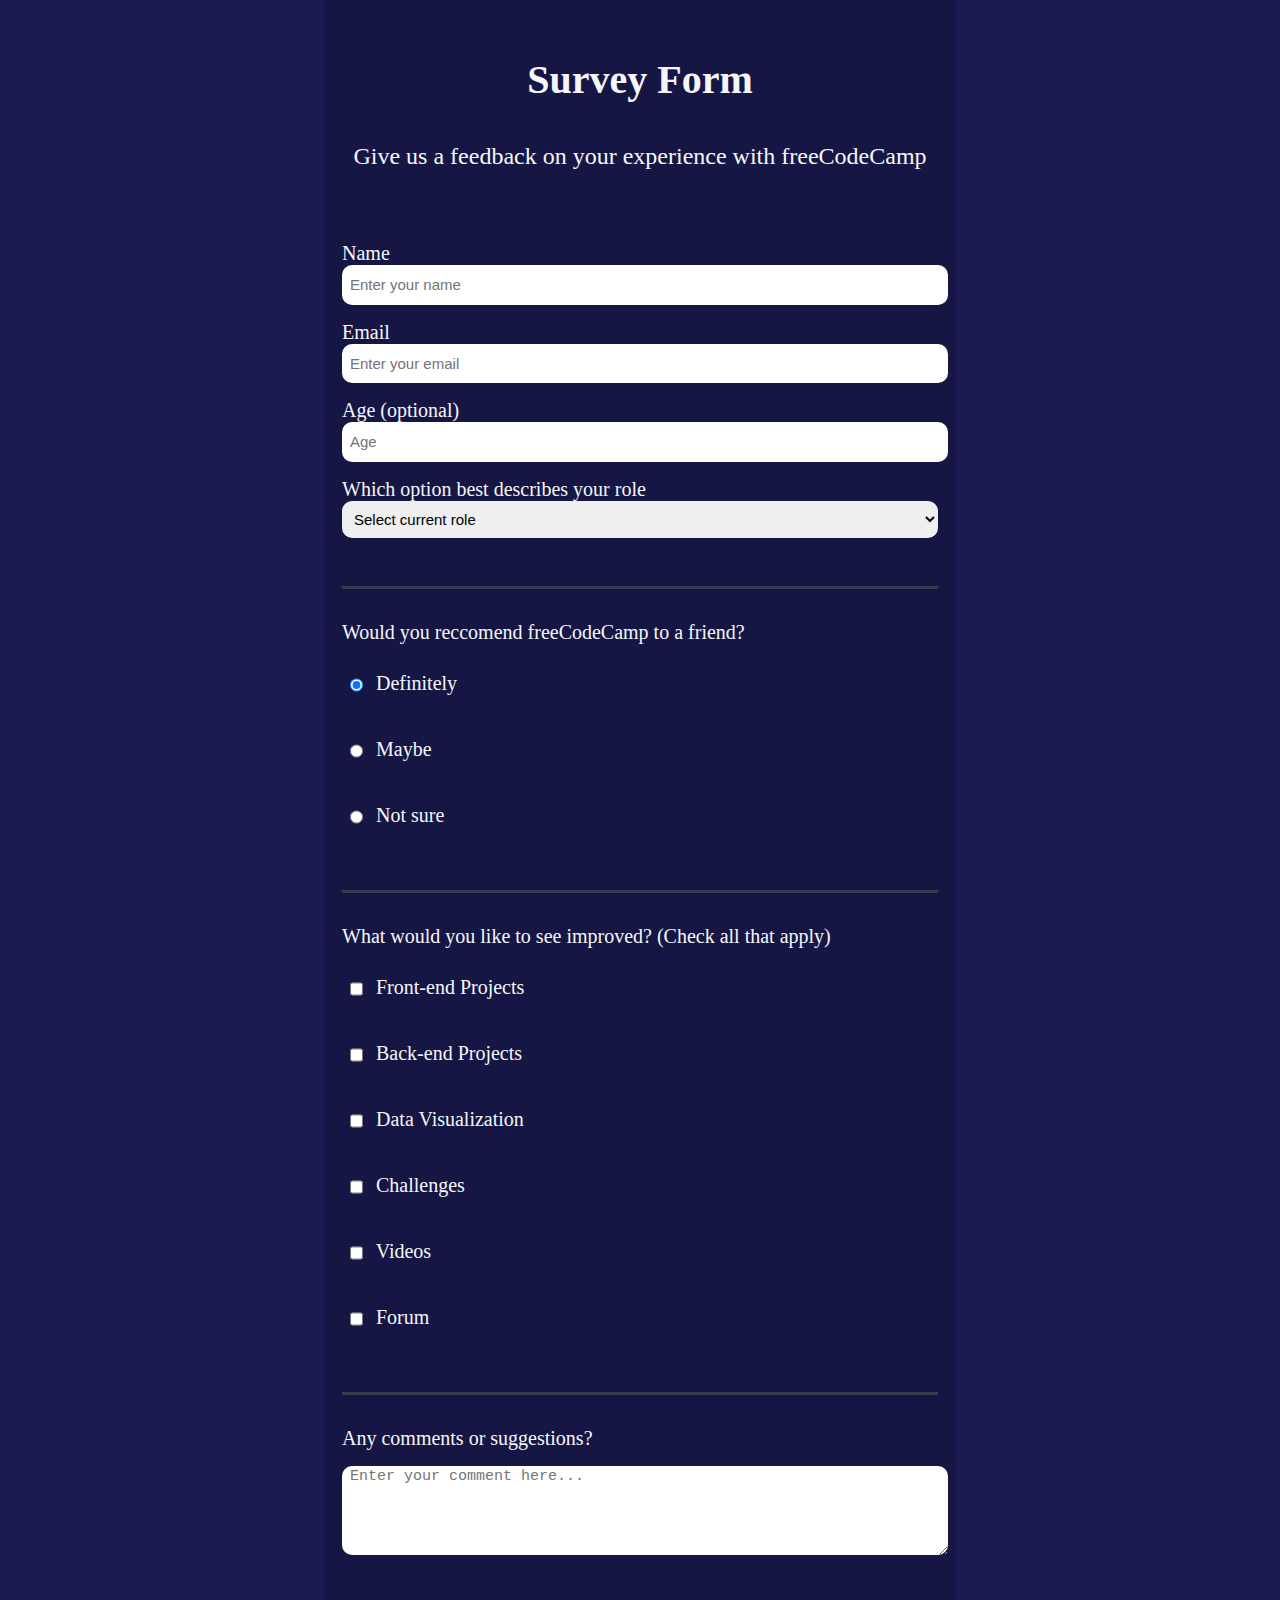
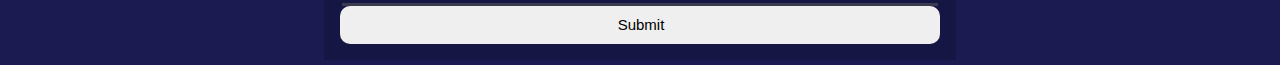
<file: index.html>
<!DOCTYPE html>
<html lang="en">
  <head>
    <meta charset="utf-8" />
    <meta name="viewport" content="width=device-width, initial-scale=1.0" />
    <meta name="description" content="Survey form for freeCodeCamp experience.">
    <title>Survey Form</title>
    <link rel="stylesheet" href="styles.css"/>
  </head>
  <body>
    <div>
      <h1 id="title">Survey Form</h1>
      <p id="description">Give us a feedback on your experience with freeCodeCamp</p>
      <form id="survey-form" method="get" action="final.html">
        <fieldset>
          <label id="name-label" for="name">Name
            <input id="name" name="name-label" type="text" placeholder="Enter your name" required>
          </label>
          <label id="email-label" for="email">Email
            <input id="email" name="email-label" type="email" placeholder="Enter your email" required>
          </label>
          <label for="number" id="number-label">Age (optional)
            <input id="number" name="number-label" type="number" min="17" max="120" placeholder="Age">
          </label>
          <label for="dropdown">Which option best describes your role
            <select id="dropdown" name="dropdown">
              <option value="">Select current role</option>
              <option value="1">Student</option>
              <option value="2">Full-time job</option>
              <option value="3">Full-time learner</option>
              <option value="4">Other</option>
            </select>
          </label>
        </fieldset>
        <fieldset>Would you reccomend freeCodeCamp to a friend?
          <label for="definitely">
            <input class="inline" checked value="definitely" id="definitely" name="recommend" type="radio"> Definitely
          </label>
          <label for="maybe">
            <input class="inline" value="maybe" type="radio" id="maybe" name="recommend"> Maybe
          </label>
          <label for="not-sure">
            <input class="inline" value="not-sure" id="not-sure" type="radio" name="recommend"> Not sure
          </label>
        </fieldset>
        <fieldset>
          What would you like to see improved? (Check all that apply)
          <label>
            <input class="inline" type="checkbox" value="front-end"> Front-end Projects
          </label>
          <label>
            <input class="inline" type="checkbox" value="back-end"> Back-end Projects
          </label>
          <label>
            <input class="inline" type="checkbox" value="data"> Data Visualization
          </label>
          <label>
            <input class="inline" type="checkbox" value="challenges"> Challenges
          </label>
          <label>
            <input class="inline" type="checkbox" value="videos"> Videos
          </label>
          <label>
            <input class="inline" type="checkbox" value="forum"> Forum
          </label>
        </fieldset>
        <fieldset>Any comments or suggestions?
          <label for="comments">
            <textarea placeholder="Enter your comment here..." id="comments" name="comments" rows="5" cols="50"></textarea>
          </label>
        </fieldset>
        <input id="submit" type="submit" value="Submit">
        <!-- <a href="final.html"><button>Submit</button></a> -->
      </form>
    </div>
  </body>
  <!-- <script src="app.js"></script> -->
</html>
</file>
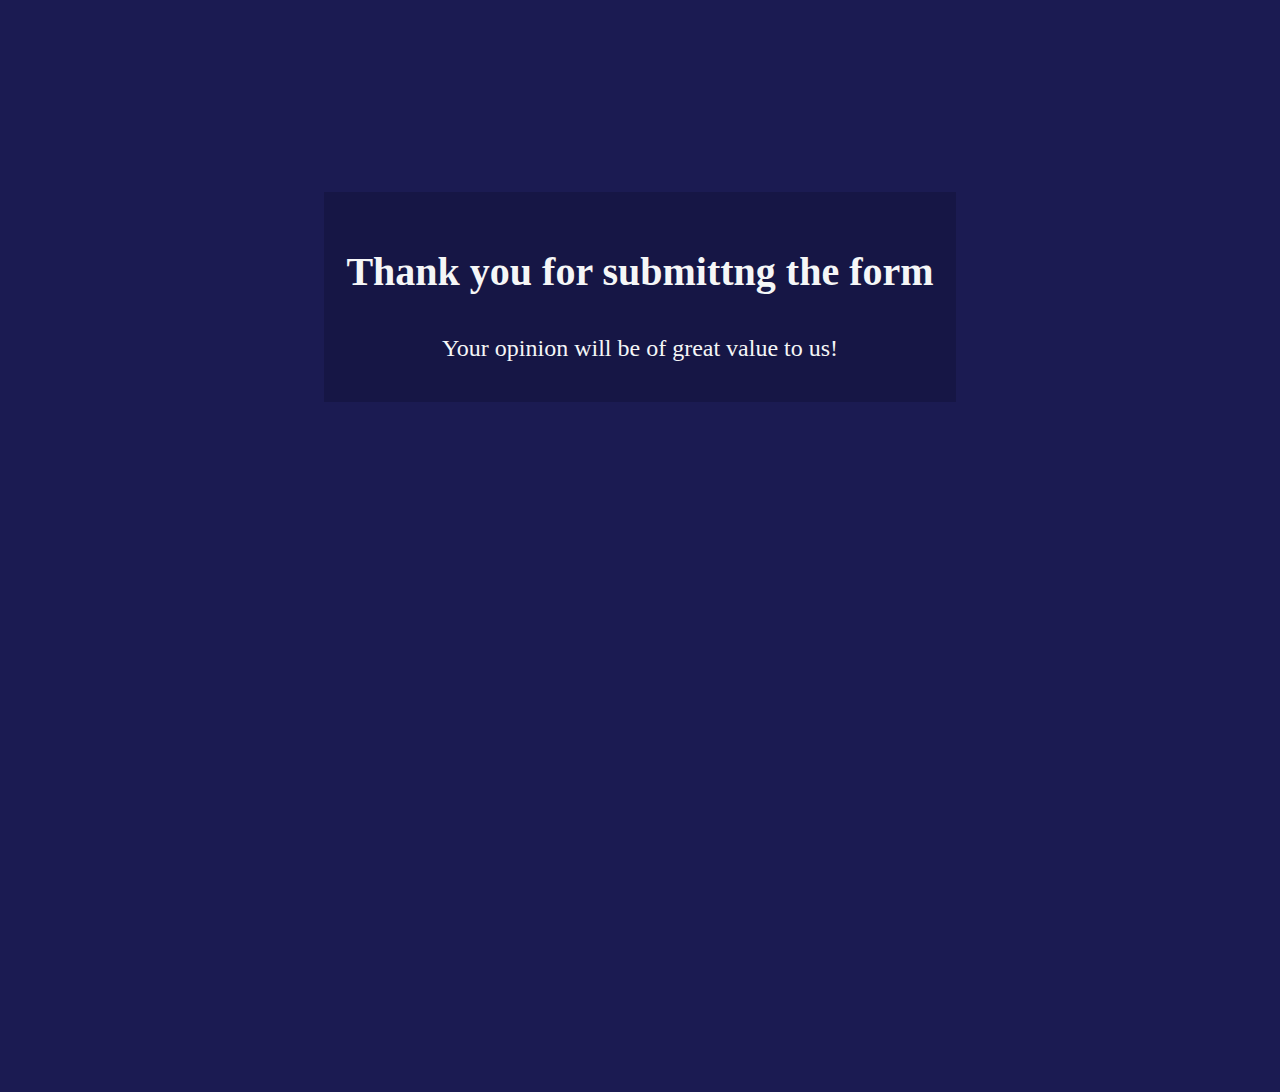
<file: final.html>
<!DOCTYPE html>
<html lang="en">
<head>
    <meta charset="UTF-8">
    <meta name="viewport" content="width=device-width, initial-scale=1.0">
    <meta name="description" content="Thank you note after submitting the survey">
    <title>Survey form | Thank you</title>
    <link rel="stylesheet" href="styles.css">
</head>
<body>
    <section>
        <h1>Thank you for submittng the form</h1>
        <p>Your opinion will be of great value to us!</p>
    </section>
</body>
</html>
</file>
<file: styles.css>
body{
    margin:0;
    width:100%;
    height:100vh;
    background-color: #1b1b52;
    color: #f5f6f7;
    font-family: Serif;
    font-size: 16px;
  }
  div, section{
    width:80vw;
    min-width:300px;
    max-width:600px;
    margin: 0 auto;
    padding:1rem;
    background-color: rgba(0, 0, 0, 0.15)
  }
  section{
    display: block;
    margin-top: 15%;
  }
  h1, p{
    text-align:center;
    margin: 1em auto;
  }
  h1{
    font-size:2.5rem;
  }
  
  p{
    font-size:1.5rem;
  }
  
  fieldset {
    border: none;
    padding: 2rem 0;
    border-bottom: 3px solid #3b3b4f;
    font-size:20px;
  }
  label {
    display: block;
    margin: 1rem 0;
  }
  input, textarea, select{
    display:block;
    width:100%;
    min-height:2.5em;
    padding-left:0.5rem;
    font-size:15px;
    border:none;
    border-radius:10px;
  }
  
  .inline{
    display:inline;
    width:unset;
    vertical-align:middle;
    text-align:center;
    margin: 0 0.5rem;
    font-size:20px;
  }
  /* input[type="submit"]{
    background-color:lightblue;
    font-size:16px;
    font-weight:bold;
    color:#3b3b4f;
  }
  input[type="submit"]:hover{
    cursor:pointer;
    background-color:#F0F8FF;
  }
  input[type="submit"]:active{
    background-color:#E0FFFF;
  } */
  
  button{
    background-color:lightblue;
    font-size:16px;
    font-weight:bold;
    color:#3b3b4f;
  }
  button:hover{
    cursor:pointer;
    background-color:#F0F8FF;
  }
  button:active{
    background-color:#E0FFFF;
  }
</file>
